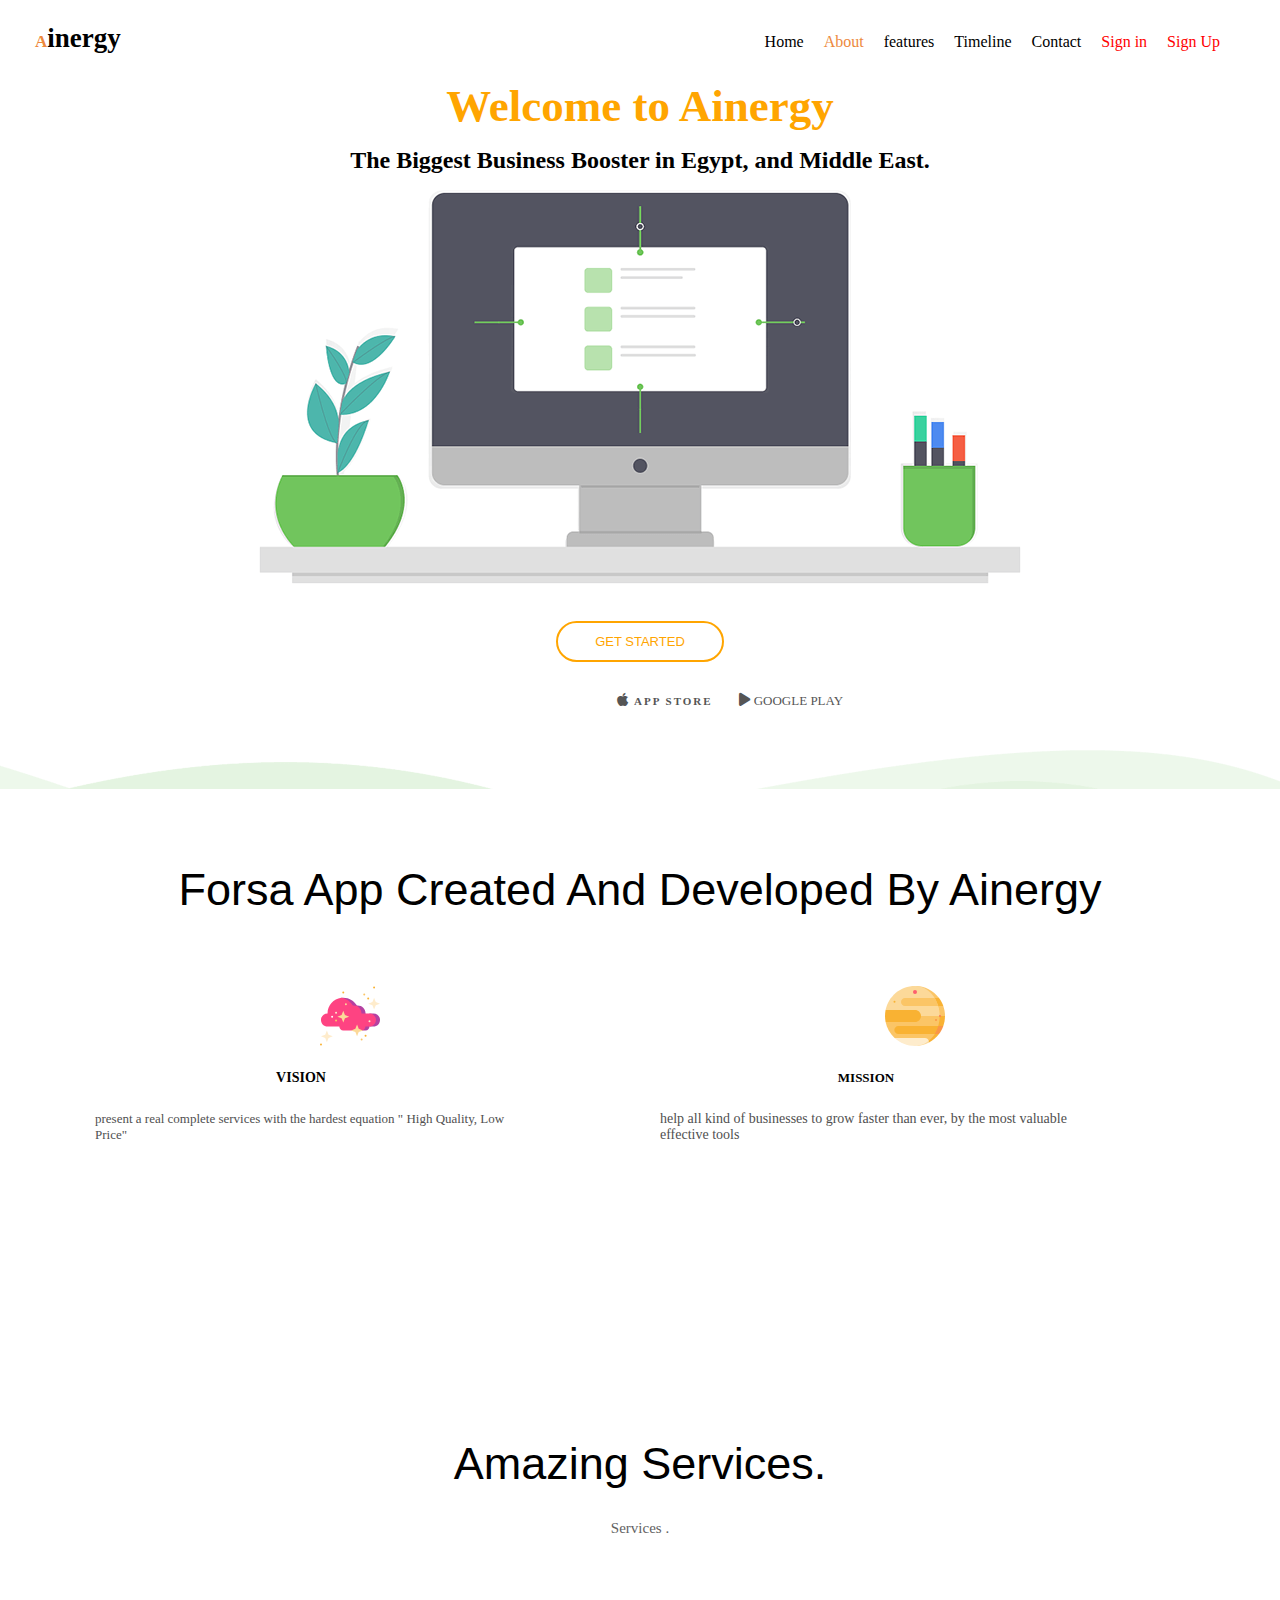
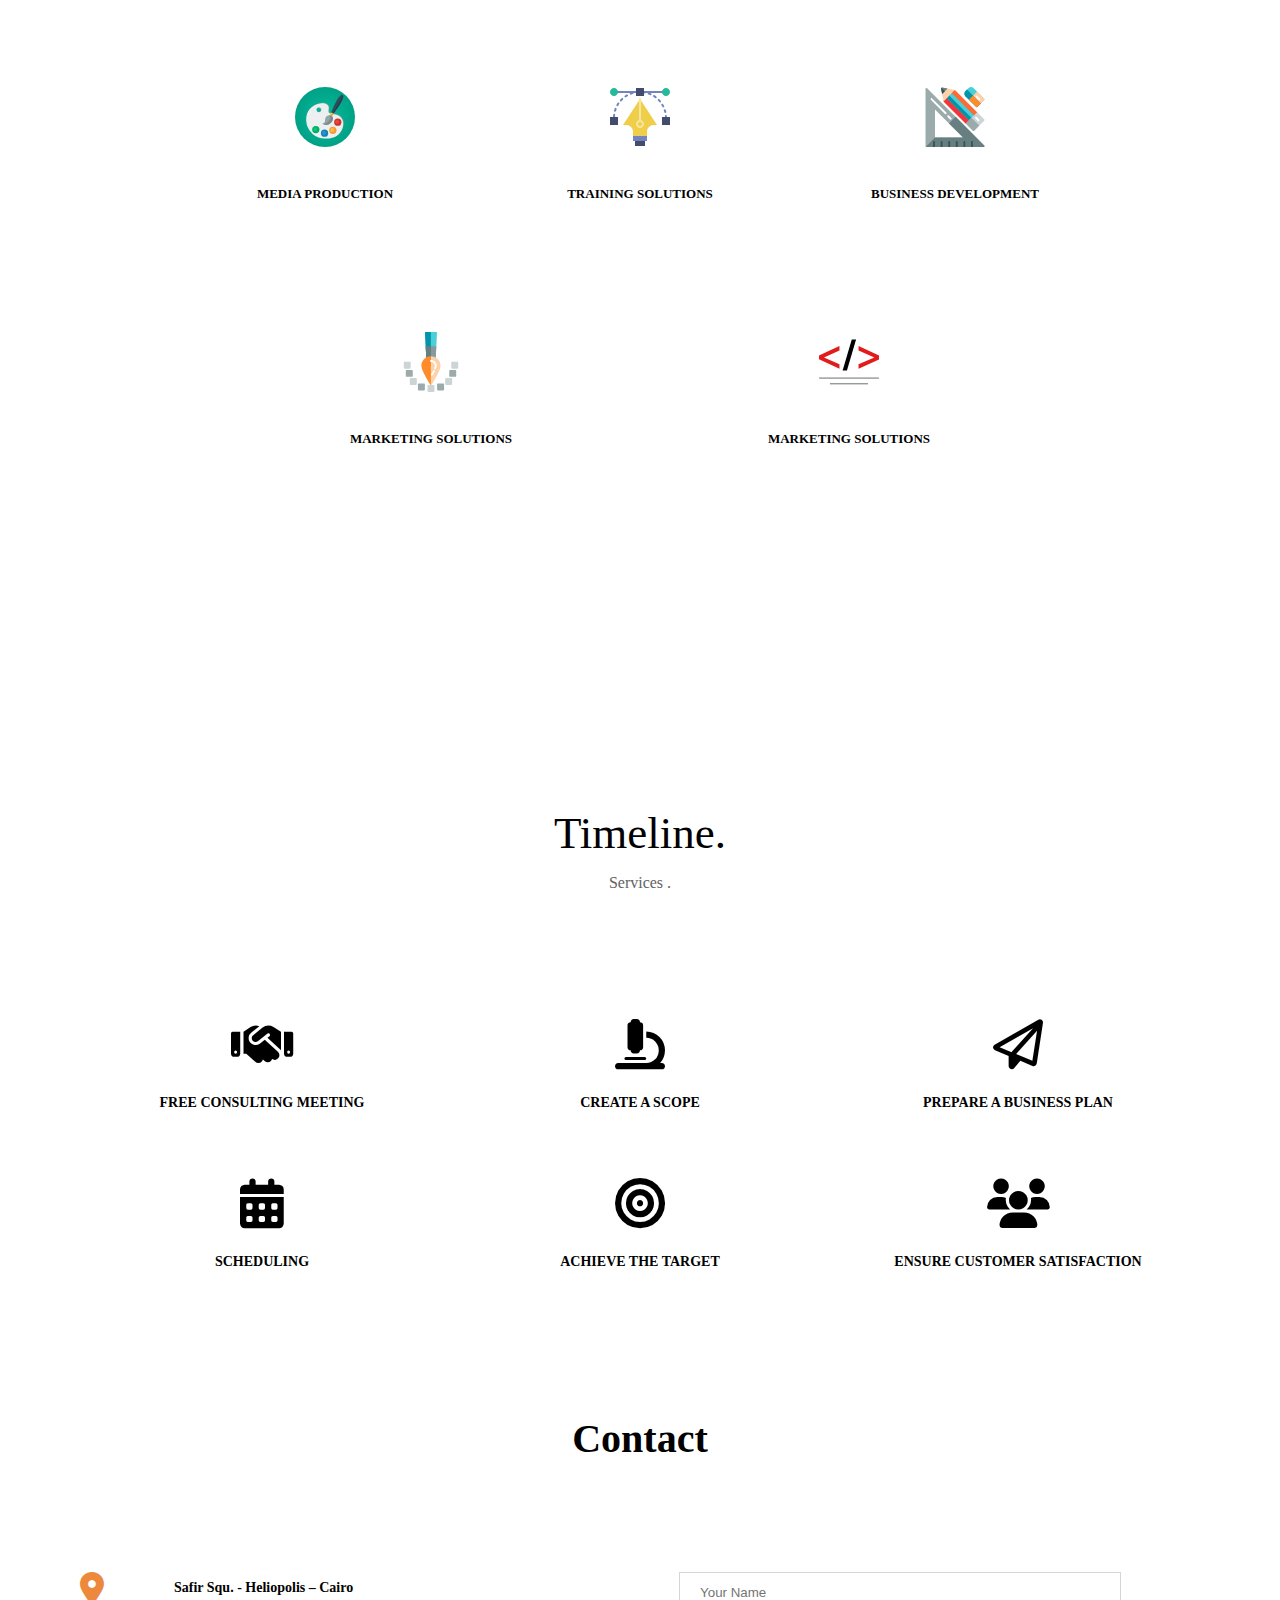
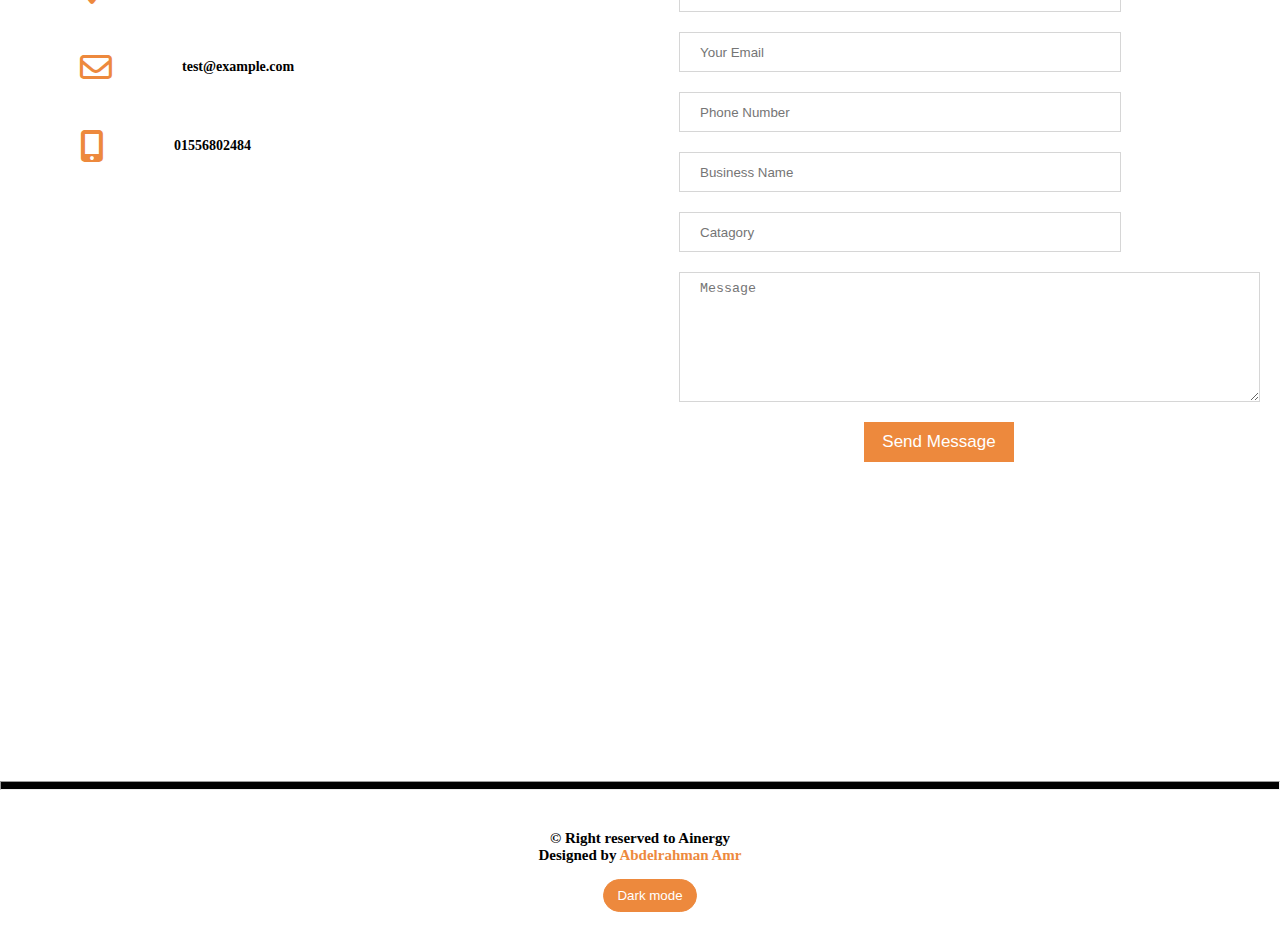
<file: index.html>
<!DOCTYPE html>
<html lang="en">
<head>
    <meta charset="UTF-8">
    <meta http-equiv="X-UA-Compatible" content="IE=edge">
    <meta name="viewport" content="width=device-width, initial-scale=1.0">
    <link rel="stylesheet" href="css/style.css">
    <link rel="stylesheet" href="css/all.min.css">
    <title>Document</title>
</head>
<body>
    <section class="basic">
       <div class="first">
        <div class="one">
            <div class="logo">
                <h1> <span>A</span>inergy</h1>
            </div>
            <div class="choose">
                <ul>
                    <li>Home</li>
                    <li style="color:#ed893d ;"><a href="#two">About</a></li>
                    <li>features</li>
                    <li>Timeline</li>
                    <li>Contact</li>
                   <a id="red" href="signin.html"><li>Sign in</li></a>  
                   <a id="red" href="signup.html"><li>Sign Up</li></a> 
                </ul>
                <h1><i class="fa-solid fa-bars"></i></h1>
            </div>
            
        </div>
        <div class="bars">
          
        </div>
       </div>
        <div class="two" >
            <div class="image">
                <h1>Welcome to Ainergy</h1>
                <h2>The Biggest Business Booster in Egypt, and Middle East.</h2>
                <img src="img/hero-img.png" alt="">
                <div class="button">
                    <button>GET STARTED</button>
                </div>
                
               

                
            </div>
            <div class="os" id="two">

                <h1><i class="fa-brands fa-apple"></i> APP STORE</h1>
<h2><i class="fa-solid fa-play"></i> GOOGLE PLAY</h2>
            </div>
        </div>
        <div class="three">
            <div class="heading">
                <h1>Forsa App Created And Developed By Ainergy</h1>
            </div>
            <div class="mes">
               <div class="p1">
                <div class="vision">
                    <img src="img/cloud.svg" alt="">
                    <h1>VISION</h1>
                    <h2>present a real complete services with the hardest equation " High Quality, Low Price"</h2>
                </div>
               </div>
               <div class="p2">
                <div class="planet">
                    <img src="img/planet.svg" alt="">
                    <h1>MISSION</h1>
                    <h2>help all kind of businesses to grow faster than ever, by the most valuable effective tools</h2>
                </div>
               </div>
                
            </div>

           
        </div>   
        <div class="four">
            <div class="service">
                <h1>Amazing Services.</h1>
                <h2>Services .</h2>
        </div>
        <div class="container">
            <div class="item">
<img src="img/paint-palette.svg" alt="">
<h1>MEDIA PRODUCTION</h1>
            </div>
            <div class="item">
                <img src="img/vector.svg" alt="">
              <h1>TRAINING SOLUTIONS</h1>
            </div>
            <div class="item" i>
                <img src="img/design-tool.svg" alt="">
                <h1>BUSINESS DEVELOPMENT</h1>
                <h1></h1>
            </div>
            
                <div class="item" id="left">
                    <img src="img/pixel.svg" alt="">
                    <h1>MARKETING SOLUTIONS</h1>
                </div>
                <div class="item" id="right">
                    <img src="img/code.svg" alt="">
                    <h1>MARKETING SOLUTIONS</h1>
                </div>

                
            </div>
           
           
        </div>
        <div class="five">
            <div class="heading">
                <h1>Timeline.</h1>
                <h2>Services .</h2>
            </div>
            <div class="row">
                <div class="block">
                    <h1><i class="fa-solid fa-handshake"></i></h1>
                    <h2>FREE CONSULTING MEETING</h2>
                </div>
                <div class="block">
                    <h1><i class="fa-solid fa-microscope"></i></h1>
                    <h2>CREATE A SCOPE</h2>
                </div>
                <div class="block">
                    <h1><i class="fa-regular fa-paper-plane"></i></h1>
                    <h2>PREPARE A BUSINESS PLAN</h2>
                </div>
                <div class="block">
                    <h1><i class="fa-solid fa-calendar-days"></i></h1>
                    <h2>SCHEDULING</h2>
                </div>
                <div class="block">
                    <h1><i class="fa-solid fa-bullseye"></i></h1>
                    <h2>ACHIEVE THE TARGET</h2>
                </div>
                <div class="block">
                    <h1><i class="fa-solid fa-users"></i></h1>
                    <h2>ENSURE CUSTOMER SATISFACTION</h2>
                </div>
               
               
            </div>
        </div>
        <div class="title"> <h1>Contact</h1></div>
        <div class="six">
        
            <div class="map">
<div class="pin">
  
         <i class="fa-solid fa-location-dot"></i>
        
   
     <h1>Safir Squ. - Heliopolis – Cairo</h1> 
  

</div>
<div class="email">

  <i class="fa-regular fa-envelope"></i>
      
    
  <h1>test@example.com</h1>
        
        
 
</div>

<div class="phone">
   <i class="fa-solid fa-mobile-screen-button"></i>
     <h1>01556802484</h1>
  
</div>
<div class="dis">
    <iframe src="https://www.google.com/maps/embed?pb=!1m18!1m12!1m3!1d6903.754743406307!2d31.31799383503586!3d30.097698165084218!2m3!1f0!2f0!3f0!3m2!1i1024!2i768!4f13.1!3m3!1m2!1s0x1458158b7884699b%3A0x3b3a207c5cc3390a!2sAlGamea%20Sq%20masjid!5e0!3m2!1sen!2seg!4v1691599956596!5m2!1sen!2seg" width="250" height="250" style="border:0;" allowfullscreen="" loading="lazy" referrerpolicy="no-referrer-when-downgrade"></iframe>
</div>
            </div>
            <div class="form">
                <form action="
                " method="get">
                <div class="lib"> <input type="text" placeholder="Your Name"></div>
                <div class="lib"> <input type="text" placeholder="Your Email"></div>
                <div class="lib">  <input type="text" placeholder="Phone Number"></div>
                <div class="lib">  
                    <input type="text" placeholder="Business Name "></div>
                <div class="lib"> <input type="text" placeholder="Catagory"></div>
                <div class="text">
                    <textarea name="" id="" cols="68" rows="8" placeholder="Message"></textarea>
                </div>
                <div class="click">
                    <button>Send Message</button>
                </div>
               
               
            
                
            </form>
            </div>
        </div>
       

        </div>
     </section>
     <footer class="footer">
        <hr>
       <!-- <div class="line"></div> -->
        <div class="credit">
            <h1>© Right reserved to Ainergy
    
            </h1>
        <h2>Designed by <span>Abdelrahman Amr</span></h2>
        <button class="btn">Dark mode</button>
        </div>
       
       </footer>
       <Script src="./js/main.js"></Script>
</body>
</html>
</file>
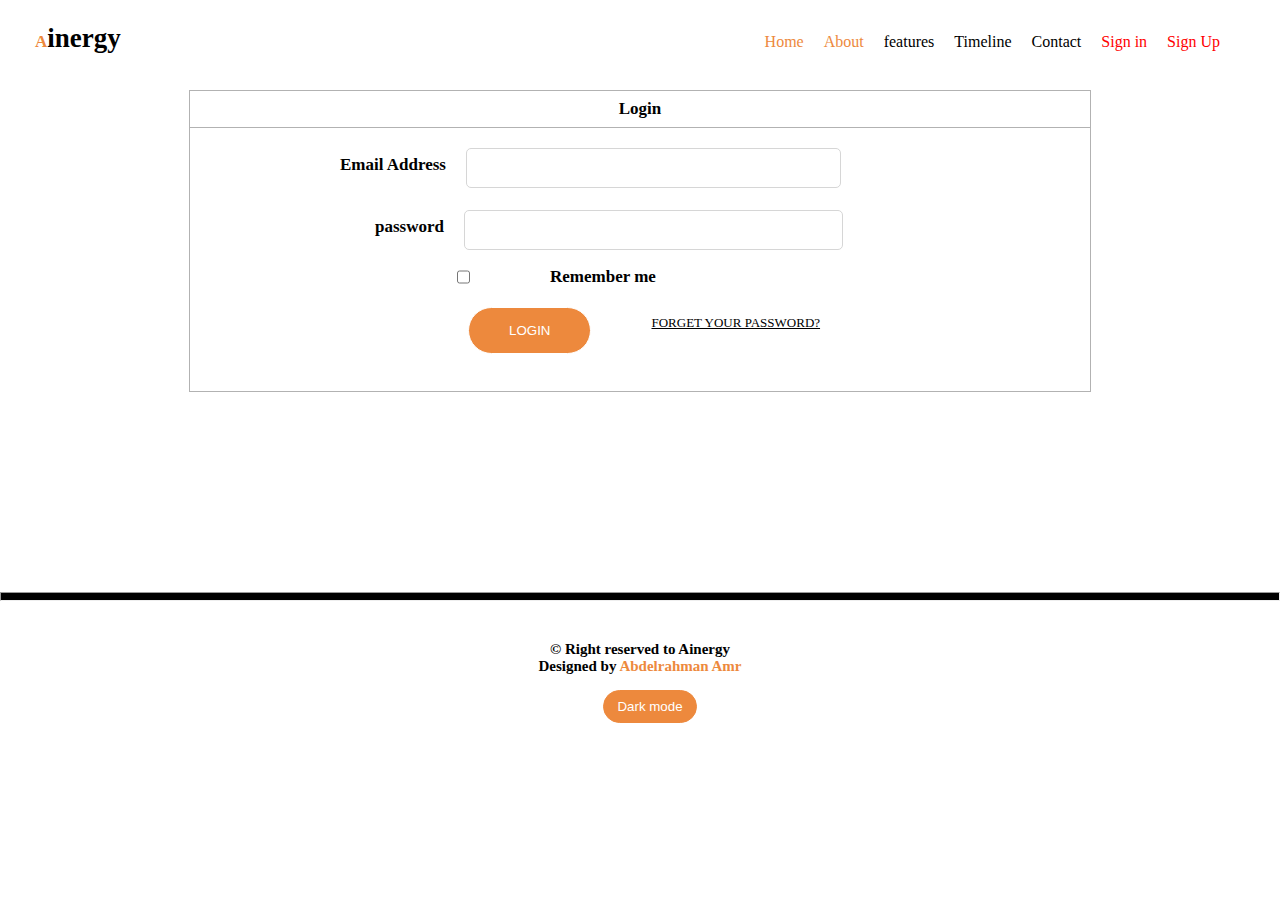
<file: signin.html>
<!DOCTYPE html>
<html lang="en">
<head>
    <meta charset="UTF-8">
    <meta http-equiv="X-UA-Compatible" content="IE=edge">
    <meta name="viewport" content="width=device-width, initial-scale=1.0">
    <link rel="stylesheet" href="css/style.css">
    <title>Document</title>
</head>
<body>
    
    <div class="first">
        <div class="one">
            <div class="logo">
                <h1> <span>A</span>inergy</h1>
            </div>
            <div class="choose">
                <ul>
                   <a href="index.html"><li>Home</li></a> 
                    <li style="color:#ed893d ;"><a href="#two">About</a></li>
                    <li>features</li>
                    <li>Timeline</li>
                    <li>Contact</li>
                    <a id="red"><li>Sign in</li></a>  
                    <a id="red"><li>Sign Up</li></a> 
                </ul>
                <h1><i class="fa-solid fa-bars"></i></h1>
            </div>
        </div>
       </div>
       <div class="table">
        <div class="login">
            <h1>Login</h1>

        </div>
        <div class="data">
            <h2>Email Address</h1>
            <input type="text">
        </div>
        <div class="data2">
            <h2>password</h1>
            <input type="text">
        </div>

<div class="check">
    <input type="checkbox" name="" id="">
    <h1>Remember me</h1>
</div>
<div class="forget">
    <button>LOGIN</button>
    <a>FORGET YOUR PASSWORD?</a>
</div>
       </div>
       <footer class="footer">
        <hr>
       <!-- <div class="line"></div> -->
        <div class="credit">
            <h1>© Right reserved to Ainergy
    
            </h1>
        <h2>Designed by <span>Abdelrahman Amr</span></h2>
        <button class="btn">Dark mode</button>
        </div>
       
       </footer>
       <Script src="./js/main.js"></Script>
</body>

</html>
</file>
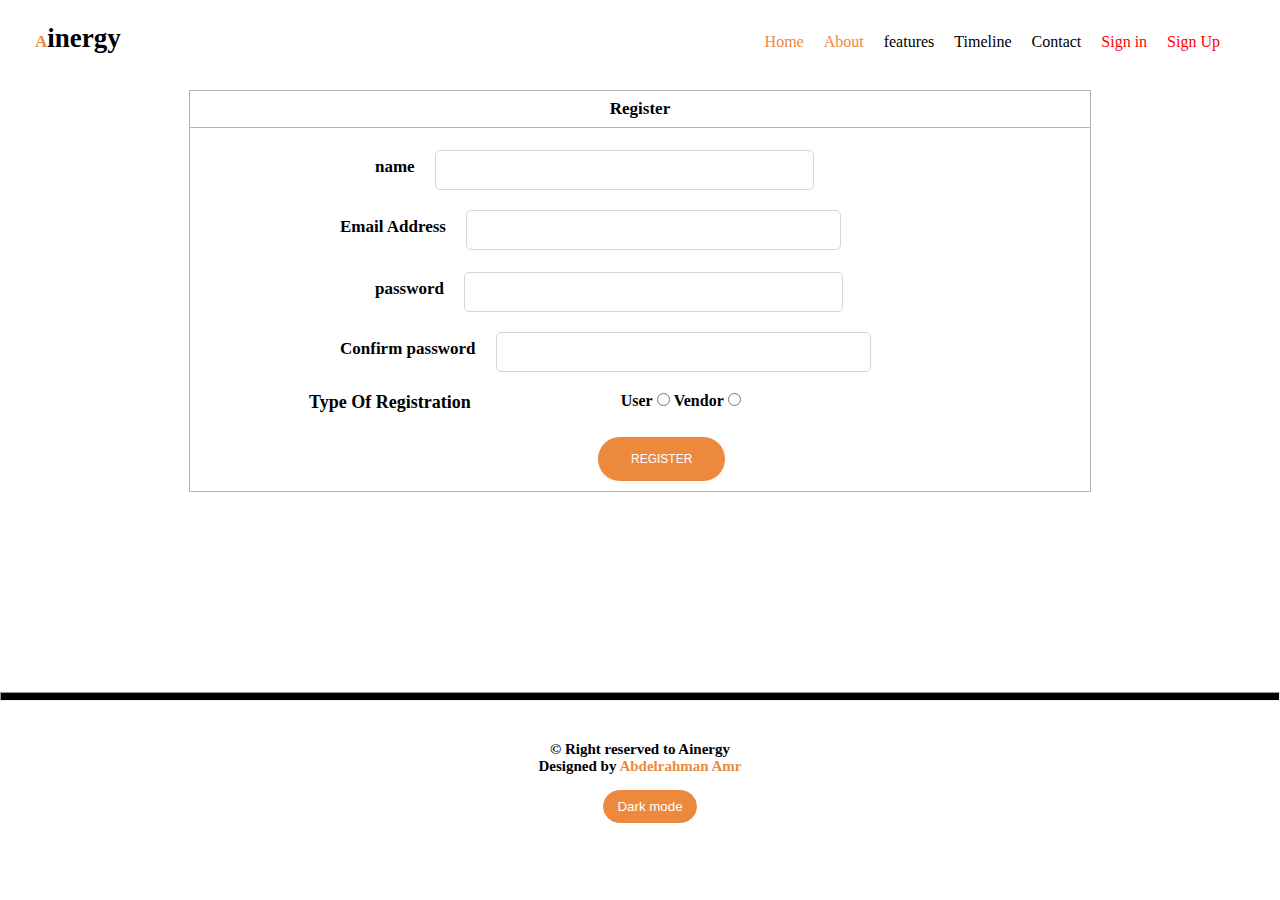
<file: signup.html>
<!DOCTYPE html>
<html lang="en">
<head>
    <meta charset="UTF-8">
    <meta name="viewport" content="width=device-width, initial-scale=1.0">
    <link rel="stylesheet" href="css/style.css">
    <title>Document</title>
</head>
<body>
    <div class="first">
        <div class="one">
            <div class="logo">
                <h1> <span>A</span>inergy</h1>
            </div>
            <div class="choose">
                <ul>
                   <a href="index.html"><li>Home</li></a> 
                    <li style="color:#ed893d ;"><a href="#two">About</a></li>
                    <li>features</li>
                    <li>Timeline</li>
                    <li>Contact</li>
                    <a id="red" ><li>Sign in</li></a>  
                    <a id="red"><li>Sign Up</li></a> 
                </ul>
                <h1><i class="fa-solid fa-bars"></i></h1>
            </div>
        </div>
       </div>
       <div class="table" id="tab2">
        <div class="login">
            <h1>Register</h1>

        </div>
        <div class="data2">
            <h2>name</h1>
            <input type="text">
        </div>
        <div class="data">
            <h2>Email Address</h1>
            <input type="text">
        </div>
        <div class="data2">
            <h2>password</h1>
            <input type="text">
        </div>
        <div class="data">
            <h2>Confirm password</h1>
            <input type="text">
        </div>

<div class="check2" >
   
    <h1>Type Of Registration</h1>
    <div class="radio"> <span>User</span>
        <input type="radio" name="" value="user" id="" class="radio1" >
      <span> Vendor</span> 
        <input type="radio" name="vendor" value="vendor" id="radio2"></div>
   
</div>
<div class="forget">
    <button id="butt2"> REGISTER</button>
    <!-- <a>FORGET YOUR PASSWORD?</a> -->
</div>
       </div>
       <footer class="footer">
        <hr>
       <!-- <div class="line"></div> -->
        <div class="credit">
            <h1>© Right reserved to Ainergy
    
            </h1>
        <h2>Designed by <span>Abdelrahman Amr</span></h2>
        <button class="btn">Dark mode</button>
        </div>
       
       </footer>
       <Script src="./js/main.js"></Script>
</body>
</html>
</file>
<file: css/style.css>
*{
    padding: 0;
    margin: 0;
    scroll-behavior: smooth;
}
.basic{

}
.first{
    width: 100%;
    position: fixed;
    z-index: 5555555;
    background-color: #fff;
    top: 0;
    overflow: auto;
}
.one{
    display: flex;
    justify-content: space-between;
    margin-top: 23px;
    padding-bottom: 10px;
  
    
}
.one a{
    text-decoration: none;
    color: #ed893d;
   
    transition: all 0.3s;
}

.one .logo h1{
font-size: 27px;
margin-left: 35px;
/* margin: 25px; */

}
.one .logo span{
    color: #ed893d;
    font-size: 17px;
}
.one .choose ul{
    margin-right: 50px;
    display: flex;
    list-style: none;
}
.one .choose ul li{
  
    margin: 10px;
}
.one .choose ul li:hover{
    color: #ed893d;
}
.one .choose h1{
    display: none;
}
.bars{
    display:none;
}
@media (max-width:600px) {
    .one{
        width: 90%;
    }
    .one .choose ul {
        display: none;
    }
    .one .choose h1{
        display: block;
        margin-right: 5px;
      
    }
    .bars{
        display: block;
    }
    
}

.two{
    text-align: center;
   padding: 80px;
   background-image: url(../img/hero-bg.png);
   background-position: 100% 100%;
   background-repeat: no-repeat;
   background-attachment: fixed;
   /* margin-right: 120px; */
}
.two .image h1{
    font-size: 45px;
    padding-bottom: 15px;
    color: orange;

}
.two .image h2{
    /* .two .image h1{
        font-size: 40px;
        padding-bottom: 15px;
    } */
    padding-bottom: 15px;
}
.two  button{
    color: orange;
    border-radius: 50px;
    border: 2px solid orange;
    padding: 11px 37px;
    background-color: #fff;
    font-size: 13px;
    margin-top: 30px;
    margin-bottom: 30px;
    font-weight: 400;
}
.two .os{
 display: flex;   
 width: 25%;
 /* flex-wrap: wrap; */
justify-content: space-evenly;
margin-left: 510px;

}
.two .os h1{
font-size: 11px;
font-weight: 600;
color: #555;
letter-spacing: 2px;
}
.two .os h1 i{
    font-size: 15px;
}
.two .os h2{
    color: #555;
    font-size: 13px;
    font-weight: 400;
}
.two .os h2 i{
    font-size: 15px;
}
@media  (max-width:600px){
    *{
        /* margin-right: 19px; */
        /* width: 90%;  */
    }
    body{
        width: 90%;
    }
    .two{
        padding: 10px;
        /* text-align: center; */
       padding-top: 40px;
       width: 100%;
       justify-content: center;
    align-items: center;


    }
    .two .image h1{
padding-top: 40px;
font-size: 22px;
padding-bottom: 40px;
width: 99%;

        
    }
    .two .image h2{
        width: 99%;
       
        font-size: 22px;
        padding-bottom: 40px;
    }
    .two .image img{
        /* width: 200px; */
        width: 100%;
        margin-left: 3px;
    }
    .two button{
        margin-bottom: 13px;
    }
    .two .os{
        /* text-align: left; */
        margin-left: 42px;
        
        
        width: 90%;
    }
    .two .os h2{
        color: #555;
        font-size: 13px;
        font-weight: 400;
        margin-left: 3px;
    }
    .three {
        padding: 15px;
    }
}
.three {
    padding: 75px;
}
.three .heading h1{
    font-size: 45px;
    font-family: "Roboto", sans-serif;
    font-weight: 100;
        text-align: center;
        margin-bottom: 40px;
}
.three .mes{
    display: flex;   
    justify-content: space-evenly;
}
.three .mes .p1 {
    width: 40%;
}
.three .mes .p1 .vision:hover{
    box-shadow: 0 0 35px rgba(0, 0, 0, 0.1);
transition: all 0.5s ease-in-out 0s;

}
.three .mes .p1 .vision{
    padding: 30px 20px;
}

.three .mes .vision img{
    width: 60px;
    height: 60px;
    margin-left: 225px;
    margin-bottom: 20px;
}
.three .mes .vision h1{
text-align: center;
font-size: 14px;
font-weight: 700;
padding-bottom: 25px;
}
.three .mes .vision h2{
    font-size: 13px;
    color: #505050;
    font-weight: 300;
    
}


.three .mes .p2{
    width: 40%;
    margin: auto;
}
.three .mes .p2 .planet{
    padding: 30px 20px;
    margin: auto;
}
.three .mes .p2 .planet:hover{
    box-shadow: 0 0 35px rgba(0, 0, 0, 0.1);
transition: all 0.5s ease-in-out 0s;

}

.three .mes .planet img{
    width: 60px;
    height: 60px;
    margin-left: 225px;
    margin-bottom: 20px;
}
.three .mes .planet h1{
    text-align: center;
    font-size: 13px;
    font-weight: 700;
    padding-bottom: 25px;
}
.three .mes .planet h2{
    font-size: 14px;
    color: #505050;
    font-weight: 300;
    
}
@media  (max-width:600px){
    .three{
        padding: 0px ;
        width: 100%;
        text-align: center;
        justify-content: center;
        align-items: center;
        margin: auto;
    }
    .three .heading h1{
        padding-top: 10px;
        font-size: 43px;
        font-family: "Roboto", sans-serif;
        font-weight: 100;
            text-align: center;
            margin-bottom: 40px;
            width: 100%;
            margin-left: 2px;
    }
    .three .mes{
        display: block;   
        justify-content: space-evenly;
        text-align: center;
        width: 100%;
        margin: auto;
        width: 100%;
    }
    .three .mes .p1 {
        width: 99%;
        text-align: center;
    }
    .three .mes .p1 .vision{
        padding: 30px 20px;
        margin: auto;
        width: 100%;
    }
    
    .three .mes .vision img{
        width: 60px;
        height: 60px;
        margin-left: 15px;
        margin-bottom: 20px;
    }
    .three .mes .vision h1{
        text-align: center;
        font-size: 25px;
        font-weight: 700;
        padding-bottom: 25px;
        }
        .three .mes .vision h2{
            text-align: center;
            font-size: 22px;
            color: #505050;
            font-weight: 300;
            margin-left: px;
            
        }
        .three .mes .p2{
            width: 99%;
        }
        .three .mes .p2 .planet{
            width: 100%;
            padding: 30px 20px;
            margin: auto;
        }
        
        .three .mes .planet img{
            width: 60px;
            height: 60px;
            margin-left: 15px;
            margin-bottom: 20px;
        }
        .three .mes .planet h1{
            text-align: center;
            font-size: 25px;
            font-weight: 700;
            padding-bottom: 25px;
        }
        .three .mes .planet h2{
            font-size: 22px;
            color: #505050;
            font-weight: 300;
            text-align: center;
            margin-left: px;
            
        }

}
.four{
    padding: 190px;
}
.four .service{
    text-align: center;
}
.four .service  h1{
padding-bottom: 30px;
font-family: "Roboto", sans-serif;
font-size: 45px;
font-weight: 100;
}
.four .service h2{
    font-size: 15px;
    color: #626262;
    font-weight: 300;
    margin-bottom: 90px;

}
.four .container{
    display: flex;
    /* width: 90%; */
    justify-content: space-between;
    text-align: center;
    flex-wrap: wrap;
}
.four .container .item{
    width: 30%;
    padding-bottom: 70px;
    padding-top: 60px;
}
.four .container .item img{
    width: 60px;
    height: 60px;;
    padding-bottom: 35px;
}
.four .container .item h1{
    font-size: 13px;
}
#right{
    margin-right:106px ;
}
#left{
    margin-left:106px ;  
}
.four .container .item3{
    display: flex;
    justify-content: space-between;
    /* text-align: center; */
    /* flex-wrap: wrap; */
/* background-color: red; */
}

.four .container .item1{
width: 40%;
}



.four .container .item2{
    width: 40%;
    margin-left: 370px;
}
.four .container .item3 img{
    width: 60px;
    height: 60px;;
    padding-bottom: 35px;
}
.four .container .item3 h1{
    font-size: 13px;
}
.four .container .item:hover{
    box-shadow: 0 0 35px rgba(0, 0, 0, 0.1);
transition: all 0.5s ease-in-out 0s;

}

@media  (max-width:600px){
    .four{
        padding: 10px;
        width: 100%;
        justify-content: center;
        align-items: center;
    }
    .four .service{
        text-align: center;
    }
    .four .service  h1{
    padding-bottom: 20px;
    font-family: "Roboto", sans-serif;
    font-size: 25px;
    font-weight: 100;
    font-weight: bold;
    }
    .four .service h2{
        font-size: 16px;
        color: #626262;
        font-weight: 300;
        margin-bottom: 60px;
        margin-right: 7px;
    
    }
    .four .container{
        display: block;
        /* width: 90%; */
        justify-content: space-between;
        text-align: center;
        flex-wrap: wrap;
    }
    .four .container .item{
        width: 100%;
        padding-bottom: 124px;
    }
    .four .container .item img{
        width: 60px;
        height: 60px;;
        padding-bottom: 35px;
    }
    .four .container .item h1{
        font-size: 15px;
        font-weight: bold;
    }
    #right{
        margin-right:1px ;
    }
    #left{
        margin-left:7px ;  
    }
    .four .container .item3{
        display: flex;
        justify-content: space-between;
        /* text-align: center; */
        /* flex-wrap: wrap; */
    /* background-color: red; */
    }
    
    .four .container .item1{
    width: 40%;
    }
    .four .container .item2{
        width: 40%;
        margin-left: 370px;
    }
    .four .container .item3 img{
        width: 60px;
        height: 60px;;
        padding-bottom: 35px;
    }
    .four .container .item3 h1{
        font-size: 13px;
    }
    
}
.five{
    padding: 100px;
}
.five .heading {
    text-align: center;
}
.five .heading h1{
    font-size: 45px;
    padding-bottom: 15px;
    font-weight: 100;
}
.five .heading h2{
    padding-bottom: 15px;
    color: #626262;
    font-weight: 100;
    font-size: 16px;

}
.five .row{
    display: flex;
    flex-wrap: wrap;
    text-align: center;
    justify-content: space-between;
    margin-top: 90px;
}
.five .row .block{
    width: 30%;
    margin-bottom: 45px;
    transition: all 1s;
    
        cursor: pointer;
       
}
.five .row .block h1{
    padding: 20px 0px;
    font-size: 50px;
    font-weight: 900;
}
.five .row .block h2{
    font-size: 14px;
}
.five .row .block:hover{
    box-shadow: 0 0 35px rgba(0, 0, 0, 0.1);
transition: all 0.5s ease-in-out 0s;

}
@media  (max-width:600px){
    .five{
        padding: 10px;
        width: 100%;
        justify-content: center;
        align-items: center;
    }
    .five .heading {
        text-align: center;
    }
    .five .heading h1{
        font-size: 25px;
        padding-bottom: 15px;
        font-weight: 100;
    }
    .five .heading h2{
        padding-bottom: 15px;
        color: #626262;
        font-weight: 100;
        font-size: 16px;
    
    }
    .five .row{
        display: block;
        flex-wrap: wrap;
        text-align: center;
        justify-content: space-between;
        margin-top: 90px;
    }
    .five .row .block{
        width: 99%;
        margin-bottom: 45px;
        transition: all 1s;
        
            cursor: pointer;
           
    }
    .five .row .block h1{
        padding: 20px 0px;
        font-size: 50px;
        font-weight: 900;
    }
    .five .row .block h2{
        font-size: 14px;
    }
    .five .row .block:hover{
        box-shadow: 0 0 35px rgba(0, 0, 0, 0.1);
    transition: all 0.5s ease-in-out 0s;
    
    }
}
.six{
    display: flex;
    flex-wrap: wrap;
    padding: 80px;
    /* background-color: aqua; */
    justify-content: space-between;
    width: 90%;
    margin: auto;
}
 .title h1{
    margin-bottom: 30px;
    font-size: 40px;
    text-align: center;

}
.six .form{
    width: 48%;
   /* background-color: aqua; */
   margin-left: 80px;
}

.six .form input{
    width: 80%;
     height: 40px; 
    padding-left: 20px;
    margin-bottom: 20px;
    border-radius: 0;
    box-shadow: none;
    border: 1px #d6d6d6 solid;
    background-color: transparent;
    box-sizing: border-box;
    /* border:  3px solid; */
}
.six .form input:focus{
    /* border-color: #ed893d;
    border-color: #ed893d; */
    border: 1px solid #ed893d  ;
    /* background-color: aqua; */
    /* border-color:red ; */
    outline: none;
}
.six .form .text textarea{
    padding-left: 20px;
    background-color: transparent;
    padding-top: 8px;
    margin-bottom: 15px;
    border: 1px #d6d6d6 solid;
}
.six .form .text textarea:focus{
    border: 1px solid #ed893d  ;
    outline: none;
}

.six .form .click{
    text-align: center;
}
.six .form .click button{
padding: 10px 18px;
margin-right: 33px;
background-color: #ed893d ;
font-size: 17px;
cursor: pointer;
border: 1px solid;
       outline: none;
       color: #fff;
}
.six .form .click button:hover{
    background-color: green;
}

.six.map{
    width: 48%;
}
 .six .map .pin{
    display: flex;
    flex-wrap: wrap;
    margin-bottom: 20px;
    /* justify-content: space-between; */
 }
  .six .map .pin i{
    
    color: #ed893d;;
    font-size: 32px;
    margin-bottom: 25px;
    /* margin-top: 1px; */
  }

  .six .map .pin h1{
    padding: 8px 8px 10px 70px;
    margin-bottom: 25px;
    font-size: 14px;
    display: block;
 } 
 
 
 .six .map .email{

    display: flex;
    flex-wrap: wrap;
    /* display: flex;
    flex-wrap: wrap;
    /* justify-content: space-between; */
    margin-bottom: 20px; 
 }
  .six .map .email i{ 
  
    color: #ed893d;;
    font-size: 32px; 
     margin-bottom: 25px; 
    /* padding-left: 45px;
    margin-left: 30px; */
  }
  .six .map .email h1{
    padding: 8px 8px 10px 70px;
    margin-bottom: 25px;
    font-size: 14px;
    display: block;
  }
 
 


 .six .map .phone{
    display: flex;
    flex-wrap: wrap;
    /* justify-content: space-between; */
    margin-bottom: 20px;
 }
 /* .six .map .phone .iphone{
    width: 15%;
    color: #ed893d;;
    font-size: 24px;
 } */
 /* .six .map .phone .number{
   font-size: 13px;
   margin-left: 23px;
   padding-top: 5px;
   

   
   
   
 }  */
 .six .map .phone i{
    color: #ed893d;;
    font-size: 32px; 
     margin-bottom: 25px; 
 }
 .six .map .phone h1{
    padding: 8px 8px 10px 70px;
    margin-bottom: 8px;
    font-size: 14px;
    display: block;
 }

 .six .dis{
    padding: 20px;
    margin-right: 44px;
 }
 @media(max-width:600px){
    .title h1{
        margin-bottom: 30px;
        font-size: 40px;
        text-align: center;
        width: 94%;
        margin-left: 30px;
    
    }
    .six{
        display: block;
        flex-wrap: wrap;
        padding: 10px;
        /* background-color: aqua; */
        /* justify-content: space-between; */
        width: 90%;
        margin: auto;
    }
    .six .form{
        width: 100%;
       /* background-color: aqua; */
       margin-left: 0px;
    }
    .six .form textarea{
        width: 250px;
    }

    .six.map{
        width: 100%;
        text-align: left;
    }
    .six .dis{
        padding: 20px;
        margin-left: 1px;
        margin-right: 1px;
        padding: 2px;


 }
 .six .form input{
    width: 90%;
     height: 40px; 
    padding-left: 20px;
    margin-bottom: 20px;
    border-radius: 0;
    box-shadow: none;
    border: 1px #d6d6d6 solid;
    box-sizing: border-box;
    /* border:  3px solid; */
}
 }


/* sign in */
.table{
   margin: 90px auto;
   width: 900px;
   height: 300px;
   border: 1px solid rgba(0, 0, 0, 0.3);
   text-align: center; 
}
#tab2{
    height: 400px;  
}
.table .login{
    /*  */
  
   
  
  
}
.table .login h1{
    border-bottom: 1px solid rgba(0, 0, 0, 0.3);

    font-size: 17px;
    /* font-weight: 100; */
    font-weight: bold;
    /* background-color :gray; */
    padding-bottom: 8px;
    padding-top: 8px;
    outline: none;
    

}
.table .data{
    display: flex;
    padding-left: 150px;
    padding-top: 20px;
    text-align: center;
}
.table .data2{
    display: flex;
    padding-left: 185px;
    padding-top: 22px;
    text-align: center;
}
.table .data h2{
    font-size: 17px;
    padding-right: 20px;
    margin-top: 7px;
    font-weight: bold;
}
.table .data2 h2{
    font-size: 17px;
    padding-right: 20px;
    margin-top: 7px;
    font-weight: bold;
}
 .table .data input{
    background-color: transparent;
    display: block;
    width: 50%;
   
    height: 40px;
    border-radius: 5px;
    box-sizing: border-box;
   
    border: 1px  solid;
    box-shadow: none;
    border: 1px #d6d6d6 solid;
    font-size: 17px;
    
} 
.table .data2 input{
    background-color: transparent;
    display: block;
    width: 53%;
    /* padding: 12px 0px; */
    height: 40px;
    border-radius: 5px;
    box-sizing: border-box;
    /* box-shadow: none; */
    border: 1px  solid;
    box-shadow: none;
    border: 1px #d6d6d6 solid;
    font-size: 17px;
    
}
.table .data input:focus{
    border: 2px #93beff solid; 
    box-shadow: 1px 1px 3px 3px #93beff;
    outline: none;
  
}
.table .data2 input:focus{
    border: 2px #93beff solid; 
    box-shadow: 1px 1px 3px 3px #93beff;
    outline: none;
  
}
.table .check{
padding: 17px;
display: flex;
}
.table .check input{
    background-color: transparent;
    /* float: left; */
    margin-left: 250px;
    margin-top: 0px;
}
.table .check h1{
    /* display: block; */
    font-size: 17px;
    margin-left: 80px;
    display: block;

    
}


.table .forget button{
    padding: 15px 40px;
    background-color: #ed893d;
    color: #fff;
    border: 1px solid;
    border-radius: 50px ;
    margin-left: 35px;
    box-sizing: border-box;
    
   
}
.table .check2{
    padding: 20px;
    display: flex;
    /* text-align: center; */
    margin-left: 89px;
}
.table .check2 .radio{
    display: block;
    background-color: transparent;
    margin-left: 150px;
}
.table .check2 .radio span{
  font-weight: bold;
}


.table .check2 h1{
    font-size: 18px;
    font-weight: bold;
    display: block;
    margin-left: 10px;
}
.table .forget{
    padding: 3px;
    display: flex;
    text-align: center;
    margin-left: 240px;
}
.table .forget a{
    font-size: 13px;
    /* font-weight: bold; */
    display: block;
    margin-left: 60px;
    text-decoration-line: underline;
    margin-top: 8px;
}
.table .forget button{
    padding: 15px 40px;
    background-color: #ed893d;
    color: #fff;
    border: 1px solid;
    border-radius: 50px ;
    margin-left: 35px;
    box-sizing: border-box;
    
   
}
#butt2{
    padding: 15px 33px;
    margin-left: 164px;
    font-size: 12px;

}
.table .forget button:hover{
   background-color:  blue;
}
 .footer hr{
   margin-top: 200px;
   background-color: #000;
   height: 7px;
}

 .footer .credit{
text-align: center;
  margin-top: 40px;
}
footer .credit h1{
    text-align: center;
    font-size: 15px;
}
 .footer .credit h2{
    text-align: center;
    font-size: 15px;
}
.footer .credit span{
    color: #ed893d;
}
#red{
    color: red;
}
@media (max-width:600px) {
    .one .choose h1{
        display: block;
      
    }
    .table{
        margin: 70px auto;
        /* margin-top: 90px ; */
        margin-left: 20px;
        width: 99%;
        height: 450px;
        border: 1px solid rgba(0, 0, 0, 0.3);
        text-align: center; 
     }
     #tab2{
         height: 600px;  
     }
     .table .login{
         /*  */
       
        
       
       
     }
     .table .login h1{
         border-bottom: 1px solid rgba(0, 0, 0, 0.3);
     text-align: center;
         font-size: 17px;
         /* font-weight: 100; */
         font-weight: bold;
         /* background-color :gray; */
         padding-bottom: 8px;
         padding-top: 8px;
         outline: none;
         
     
     }
     .table .data{
         display: block;
         padding-left: 5px;
         padding-top: 20px;
         text-align: left;
     }
     .table .data2{
         display: block;
         padding-left: 5px;
         padding-top: 22px;
         text-align: left;
     }
     .table .data h2{
         font-size: 17px;
         padding-right: 20px;
         margin-top: 7px;
         font-weight: bold;
         margin-bottom: 20px;
         text-align: center;
     }
     .table .data2 h2{
         font-size: 17px;
         padding-right: 20px;
         margin-top: 7px;
         font-weight: bold;
         margin-bottom: 20px;
         text-align: center;
     }
      .table .data input{
         display: block;
         width: 96%;
         background-color: transparent;
        
         height: 40px;
         border-radius: 5px;
         box-sizing: border-box;
        
         border: 1px  solid;
         box-shadow: none;
         border: 1px #d6d6d6 solid;
         font-size: 17px;
         
     } 
     .table .data2 input{
        background-color: transparent;
         display: block;
         width: 96%;
         /* padding: 12px 0px; */
         height: 40px;
         border-radius: 5px;
         box-sizing: border-box;
         /* box-shadow: none; */
         border: 1px  solid;
         box-shadow: none;
         border: 1px #d6d6d6 solid;
         font-size: 17px;
         
     }
     .table .data input:focus{
         border: 2px #93beff solid; 
         box-shadow: 1px 1px 3px 3px #93beff;
         outline: none;
       
     }
     .table .forget{
        padding: 3px;
        display: block;
        text-align: left;
        margin-left: 40px;
    }
    .table .forget a{
        font-size: 13px;
        /* font-weight: bold; */
        display: block;
        margin-left: 40px;
        text-decoration-line: underline;
        margin-top: 8px;
    }
    .table .forget button{
        padding: 15px 37px;
        background-color: #ed893d;
        color: #fff;
        border: 1px solid;
        border-radius: 50px ;
        margin-left: 55px;
        box-sizing: border-box;
        margin-bottom: 8px;
        
       
    }
    .table .check{
        padding: 17px;
        display: flex;
        }
        .table .check input{
           
            /* float: left; */
            margin-left: 20px;
            margin-top: 0px;
            background-color: transparent;
        }
        .table .check h1{
            /* display: block; */
            font-size: 17px;
            margin-left: 70px;
            display: block;
        
            
        }
        .table .check2{
            padding: 20px;
            display: block;
            /* text-align: center; */
            margin-left: 9px;
        }
        .table .check2 .radio{
            display: block;
            margin-left: 15px;
            background-color: transparent;
        }
        .table .check2 .radio span{
          font-weight: bold;
        }
        
        
        .table .check2 h1{
            font-size: 18px;
            font-weight: bold;
            display: block;
            margin-left: 10px;
        }
        #butt2{
            padding: 15px 33px;
            margin-left: 64px;
            font-size: 12px;
        
        }
    
}

.dark{
    background-color: #000;
    color: white;
}
.btn{
    background-color: #ed893d;
     margin-left: 20px;
    margin-bottom: 20px; 
    text-align: center;
    padding: 8px 13px;
    border-radius: 20px;
    margin-top: 15px;
    border: 1.5px solid  #ed893d;
    
    color: white;
}


@media (max-width:720px) {

    
}

/* box-shadow: 0 0 35px rgba(0, 0, 0, 0.1);
transition: all 0.5s ease-in-out 0s;
</file>
